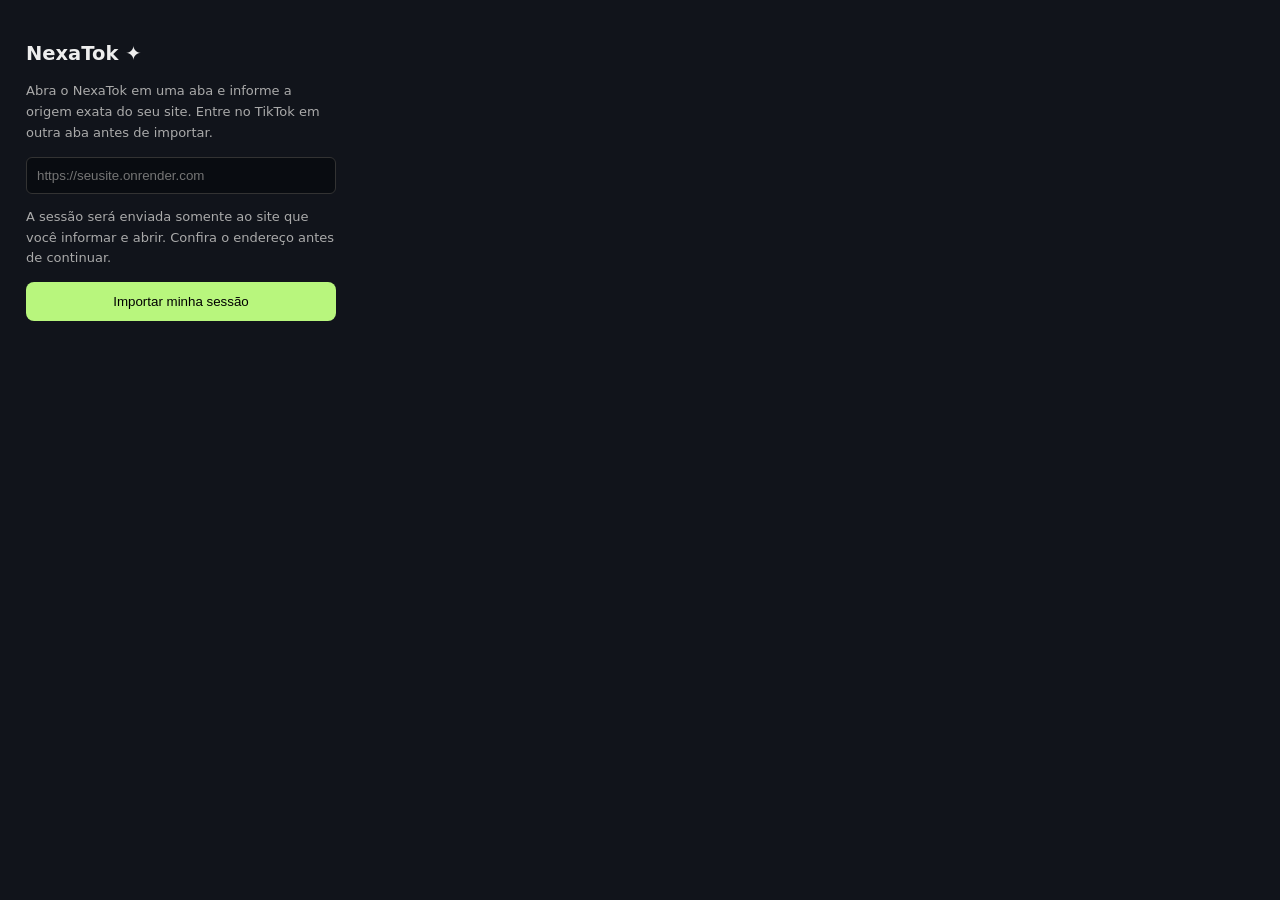
<file: extension/popup.html>
<!doctype html><html lang="pt-BR"><head><meta charset="utf-8"><title>NexaTok</title><style>body{width:310px;padding:18px;background:#11141b;color:#eee;font:13px system-ui}button{padding:12px;background:#b8f67d;border:0;border-radius:8px;width:100%;cursor:pointer}p{line-height:1.6;color:#aaa}input{width:100%;padding:10px;box-sizing:border-box;background:#090c11;color:#eee;border:1px solid #333;border-radius:6px}</style></head><body><h2>NexaTok ✦</h2><p>Abra o NexaTok em uma aba e informe a origem exata do seu site. Entre no TikTok em outra aba antes de importar.</p><input id="origin" placeholder="https://seusite.onrender.com"><p>A sessão será enviada somente ao site que você informar e abrir. Confira o endereço antes de continuar.</p><button id="import">Importar minha sessão</button><p id="status"></p><script src="popup.js"></script></body></html>
</file>
